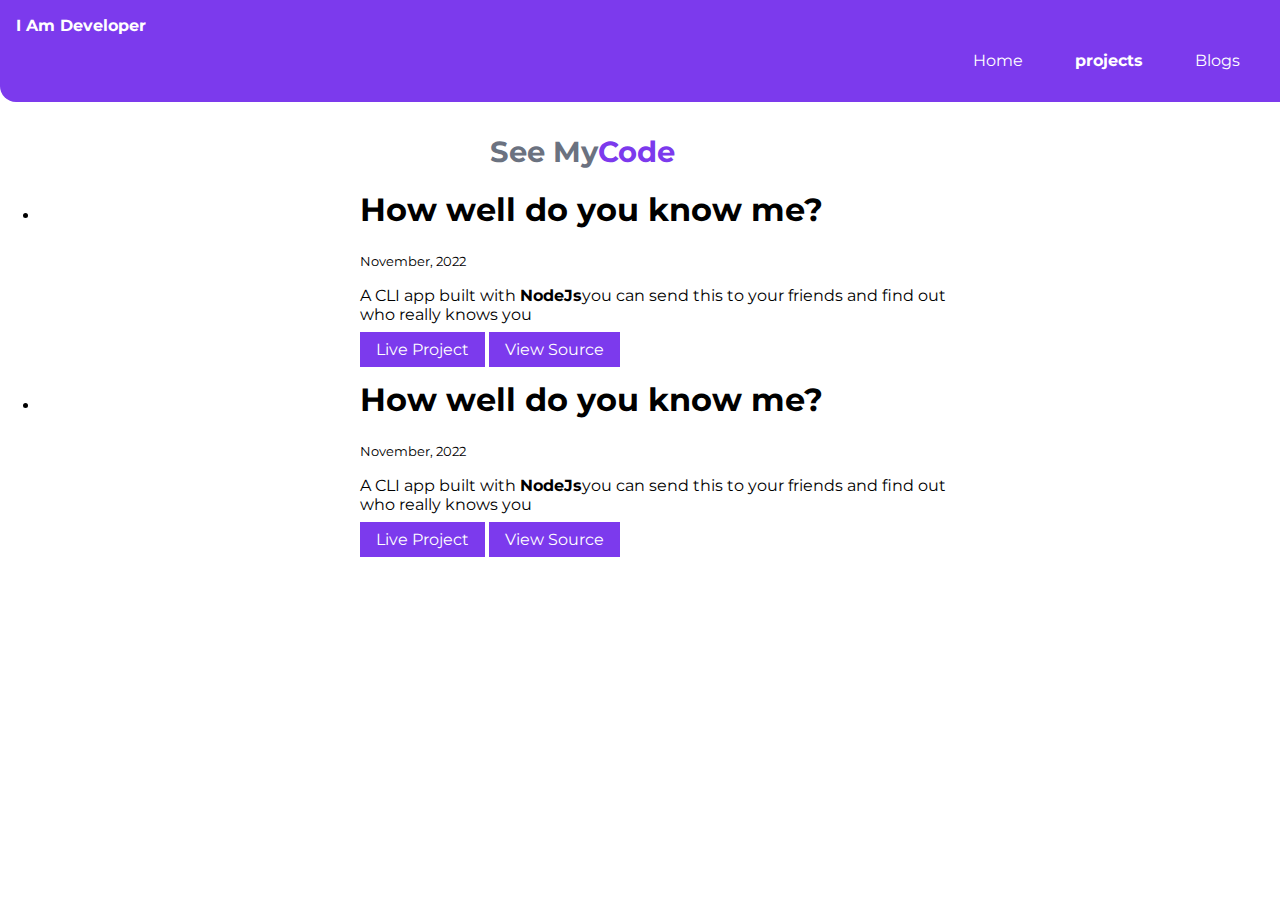
<file: Projects.html>
<!DOCTYPE html>
<html lang="en">
<head>
    <meta charset="UTF-8">
    <meta http-equiv="X-UA-Compatible" content="IE=edge">
    <meta name="viewport" content="width=device-width, initial-scale=1.0">
    <title>Projects | Adarshbalika</title>
    <link href="styles.css" rel="stylesheet" />
</head>
<body>
    <nav class="navigation container">
        <div class="nav-brand">I Am Developer</div>
        <ul class="list-non-bullet nav-pills">
            <li class="list-item-inline">
                <a class="link" href="/">Home</a>
            </li>
            <li class="list-item-inline">
                <a class="link link-active" href="/projects.html">projects</a>
            </li>
            <li class="list-item-inline">
                <a class="link" href="/Blogs.html">Blogs</a>
            </li>
        </ul>
    </nav>

    <header class="src">
        <hi class="srctwo">See My<span class="heading-inverted">Code</span></hi>
    </header>

    <ul reversed>
        <li>
            <div class="container container-center">
                <h1>How well do you know me?</h1>
            <small>November, 2022</small>
            <p>A CLI app built with <strong>NodeJs</strong>you can send this to your friends and find out who really knows you</p>

            <a class="link link-primary" href="https://www.google.com/">Live Project</a>
            <a class="link link-primary" href="https://www.google.com/">View Source</a>
            </div>
        </li>

        <li>
            <div class="container container-center">
                <h1>How well do you know me?</h1>
            <small>November, 2022</small>
            <p>A CLI app built with <strong>NodeJs</strong>you can send this to your friends and find out who really knows you</p>

            <a class="link link-primary" href="https://www.google.com/">Live Project</a>
            <a class="link link-primary" href="https://www.google.com/">View Source</a>
            </div>
        </li>
    </ul>
    
</body>
</html>
</file>
<file: styles.css>
@import url('https://fonts.googleapis.com/css2?family=Montserrat:wght@400;700&display=swap');

:root {
  --primary-color: #7c3aed;
  --off-white: #F3F4F6;
  --dark-gray: #6B7280;
}

body {
  font-family: 'Montserrat', sans-serif;
  margin: 0px;
}

hr {
  margin: 1rem 0rem;
}

/* container */
.container {
  padding: 0rem 1rem;
}

.container-center {
  max-width: 600px;
  margin: auto;
}

/* links */
.link {
  text-decoration: none;
  padding: 0.5rem 1rem;
}

.link-primary {
  background-color: var(--primary-color);
  border-radius: 0.5;
  color: white;
}

.link-secondary {
  color: var(--primary-color);
  border-radius: 0.5rem;
  border: 1px solid var (--primary-color);
}

/* look into BEM naming convention for CSS */

/** lists **/

.list-non-bullet {
  list-style: none;
}

.list-item-inline {
  display: inline;
  padding: 0rem 0.5rem;
}

/** navigation **/

.navigation {
    background-color: var(--primary-color);
    color: white;
    padding: 1rem;
    border-bottom-left-radius: 1rem;
}

.navigation .nav-brand {
    font-weight: bold;
}

.navigation .nav-pills {
    text-align: right;
}

.navigation .link {
    color: white;
}

.navigation .link-active {
    font-weight: bold;
}

.src .srcone {
  margin: auto;
  max-width: 300px;
  display: block;
}

.src .srctwo {
  margin: auto;
  max-width: 300px;
  display: block;
  font-size: 1.8rem;
  color: var(--dark-gray);
  font-weight: bold;
  padding-top: 2rem;
}

.src .srctwo .heading-inverted {
  color: var(--primary-color);
}

.section {
  padding: 2rem;
}

.section h3 {
  text-align: center;
}

.ow {
  background-color: var(--off-white);
}

/** footer **/

.footer {
  background-color: var(--primary-color);
  padding: 2rem 1rem;
  text-align: center;
  color: white;
  border-top-right-radius: 1rem;
}

.footer .link {
  color: white;
}

.footer .footer-header {
  font-weight: bold;
}
</file>
